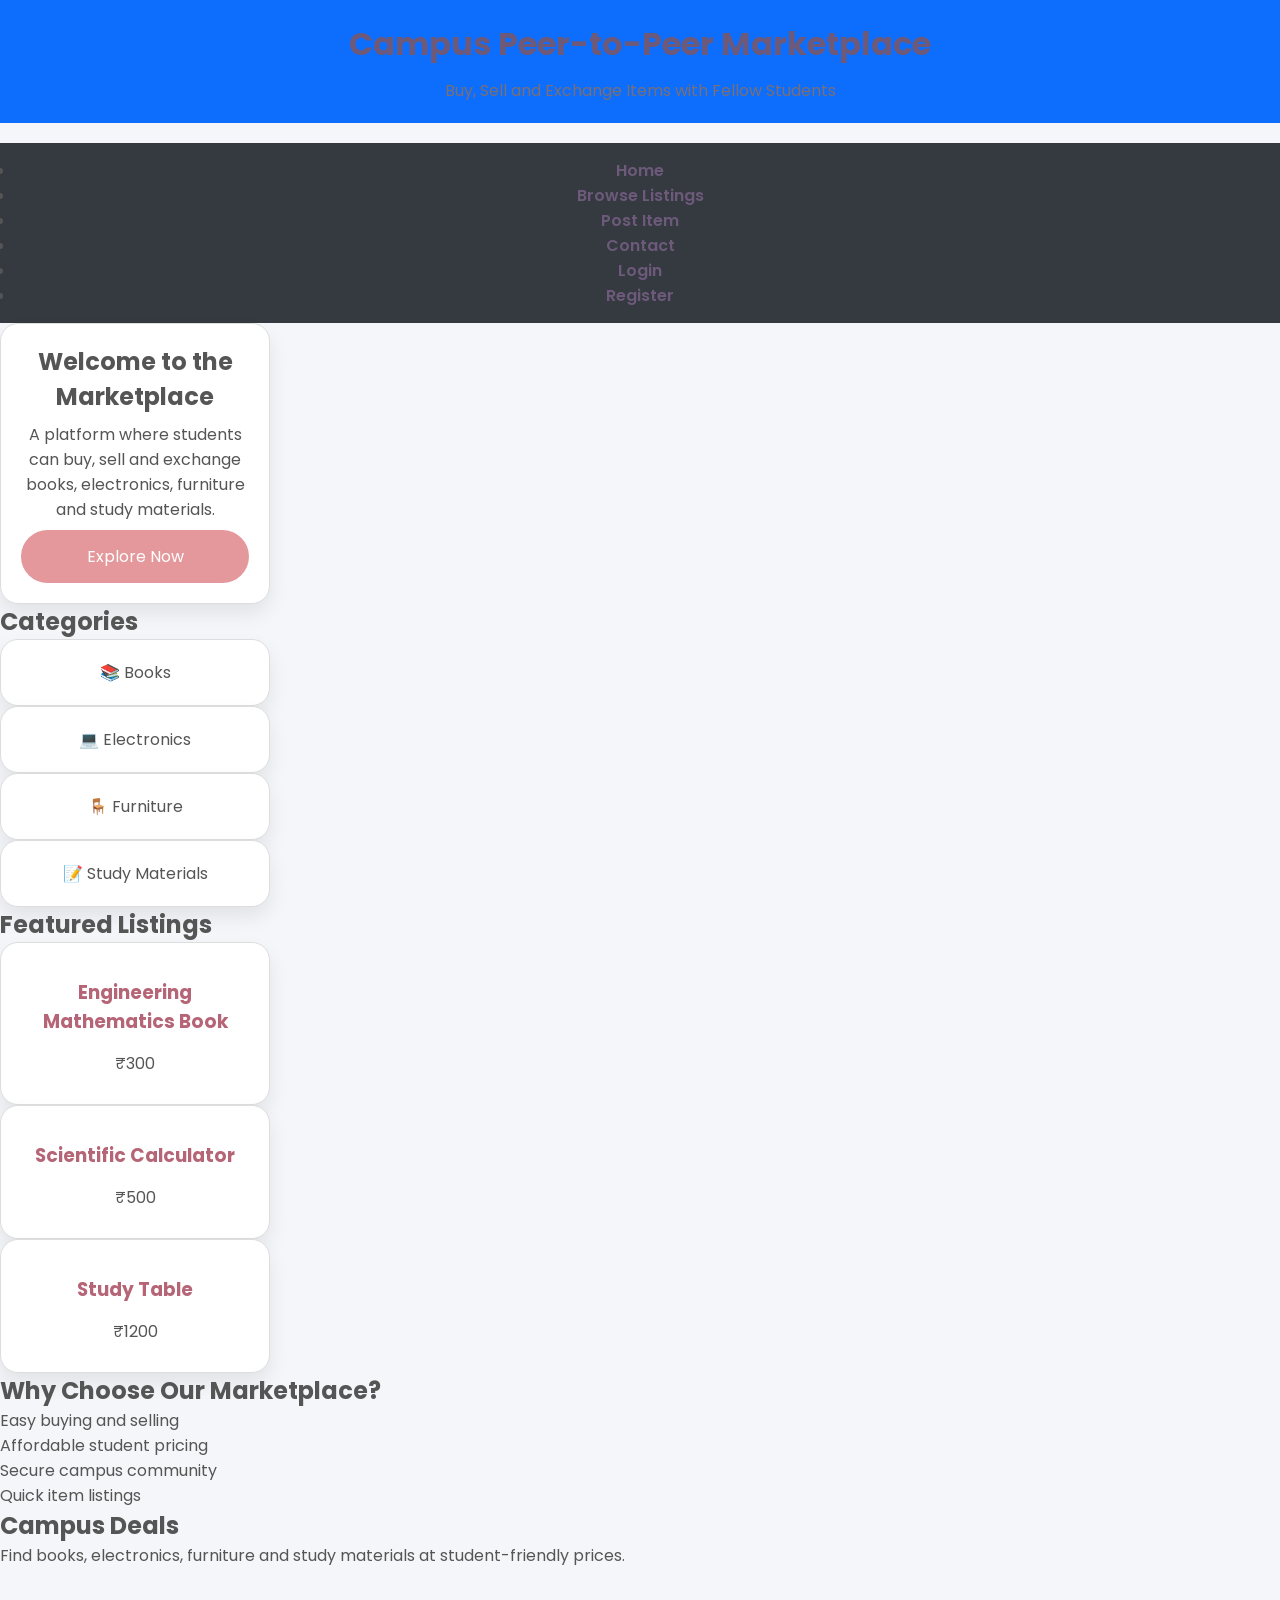
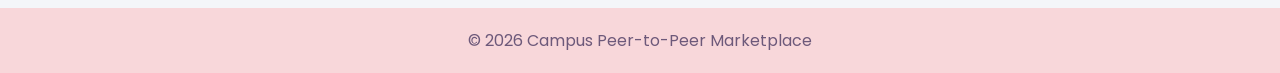
<file: index.html>
<!DOCTYPE html>
<html lang="en">
<head>
    <title>Campus Peer-to-Peer Marketplace</title>
    <link rel="stylesheet" href="css/style.css">
</head>
<body>
    <header>
    <h1>Campus Peer-to-Peer Marketplace</h1>
    <p>Buy, Sell and Exchange Items with Fellow Students</p>
</header>

<nav>
    <ul>
        <li><a href="index.html">Home</a></li>
        <li><a href="browse.html">Browse Listings</a></li>
        <li><a href="post.html">Post Item</a></li>
        <li><a href="contact.html">Contact</a></li>
        <li><a href="login.html">Login</a></li>
        <li><a href="register.html">Register</a></li>
     </ul>
</nav>

<div class="card">
    <h2>Welcome to the Marketplace</h2>
    <p>
        A platform where students can buy, sell and exchange books,
        electronics, furniture and study materials.
    </p>

    <button>Explore Now</button>
</div>

<section class="categories">
    <h2>Categories</h2>
    <div class="category-container">
        <div class="card">📚 Books</div>
        <div class="card">💻 Electronics</div>
        <div class="card">🪑 Furniture</div>
        <div class="card">📝 Study Materials</div>
    </div>
</section>

<section class="featured">
    <h2>Featured Listings</h2>

    <div class="card">
        <h3>Engineering Mathematics Book</h3>
        <p>₹300</p>
    </div>

    <div class="card">
        <h3>Scientific Calculator</h3>
        <p>₹500</p>
    </div>

    <div class="card">
        <h3>Study Table</h3>
        <p>₹1200</p>
    </div>
</section>
<h2>Why Choose Our Marketplace?</h2>
<ul>
    <li>Easy buying and selling</li>
    <li>Affordable student pricing</li>
    <li>Secure campus community</li>
    <li>Quick item listings</li>
</ul>
<section>
    <h2>Campus Deals</h2>
    <p>Find books, electronics, furniture and study materials at student-friendly prices.</p>
</section>

<footer>
    <p>&copy; 2026 Campus Peer-to-Peer Marketplace</p>
</footer>
<script src="js/script.js"></script>
</body>
</html>
</file>
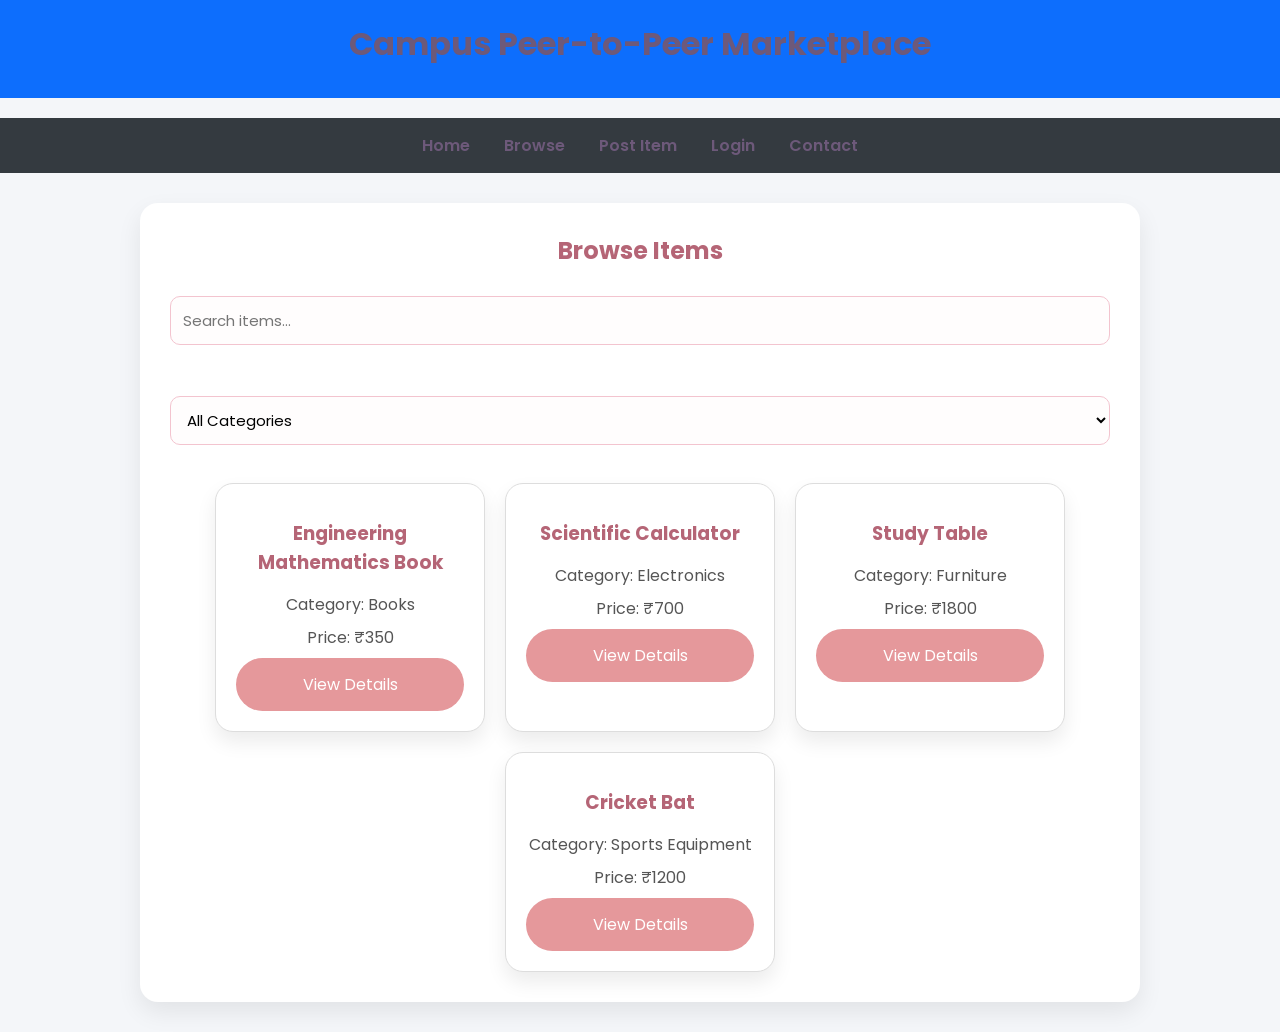
<file: browse.html>
<!DOCTYPE html>
<html lang="en">
<head>
    <meta charset="UTF-8">
    <meta name="viewport" content="width=device-width, initial-scale=1.0">
    <title>Browse Items</title>
    <link rel="stylesheet" href="css/style.css">
</head>
<body>

<header>
    <h1>Campus Peer-to-Peer Marketplace</h1>
</header>

<nav>
    <a href="index.html">Home</a>
    <a href="browse.html">Browse</a>
    <a href="post.html">Post Item</a>
    <a href="login.html">Login</a>
    <a href="contact.html">Contact</a>
</nav>

<div class="container">

<h2>Browse Items</h2>

<input type="text" placeholder="Search items...">

<br><br>

<select>
    <option>All Categories</option>
    <option>Books</option>
    <option>Electronics</option>
    <option>Furniture</option>
    <option>Sports Equipment</option>
</select>

<div class="card-container">

<div class="card">
<h3>Engineering Mathematics Book</h3>
<p>Category: Books</p>
<p>Price: ₹350</p>
<button>View Details</button>
</div>

<div class="card">
<h3>Scientific Calculator</h3>
<p>Category: Electronics</p>
<p>Price: ₹700</p>
<button>View Details</button>
</div>

<div class="card">
<h3>Study Table</h3>
<p>Category: Furniture</p>
<p>Price: ₹1800</p>
<button>View Details</button>
</div>

<div class="card">
<h3>Cricket Bat</h3>
<p>Category: Sports Equipment</p>
<p>Price: ₹1200</p>
<button>View Details</button>
</div>

</div>

</div>
<script src="js/script.js"></script>
</body>
</html>
</file>
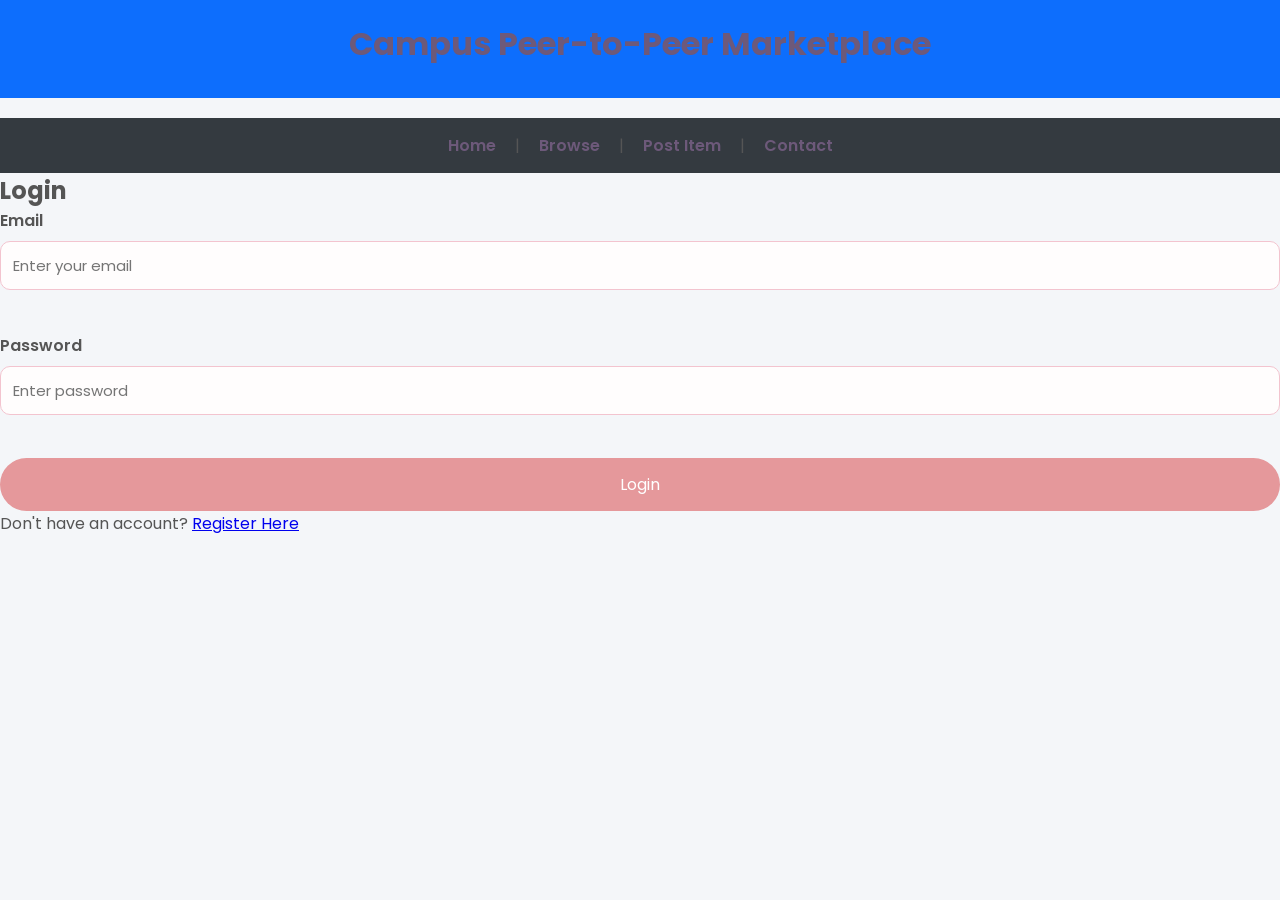
<file: login.html>
<!DOCTYPE html>
<html lang="en">
<head>
    <meta charset="UTF-8">
    <meta name="viewport" content="width=device-width, initial-scale=1.0">
    <title>Login</title>
    <link rel="stylesheet" href="css/style.css">
</head>
<body>

<header>
    <h1>Campus Peer-to-Peer Marketplace</h1>
</header>

<nav>
    <a href="index.html">Home</a> |
    <a href="browse.html">Browse</a> |
    <a href="post.html">Post Item</a> |
    <a href="contact.html">Contact</a>
</nav>

<h2>Login</h2>

<form id="loginForm">
    <label>Email</label><br>
    <input type="email" placeholder="Enter your email"><br><br>

    <label>Password</label><br>
    <input type="password" placeholder="Enter password"><br><br>

    <button type="submit">Login</button>
</form>

<p>Don't have an account?
<a href="register.html">Register Here</a></p>
<script src="js/script.js"></script>
</body>
</html>
</file>
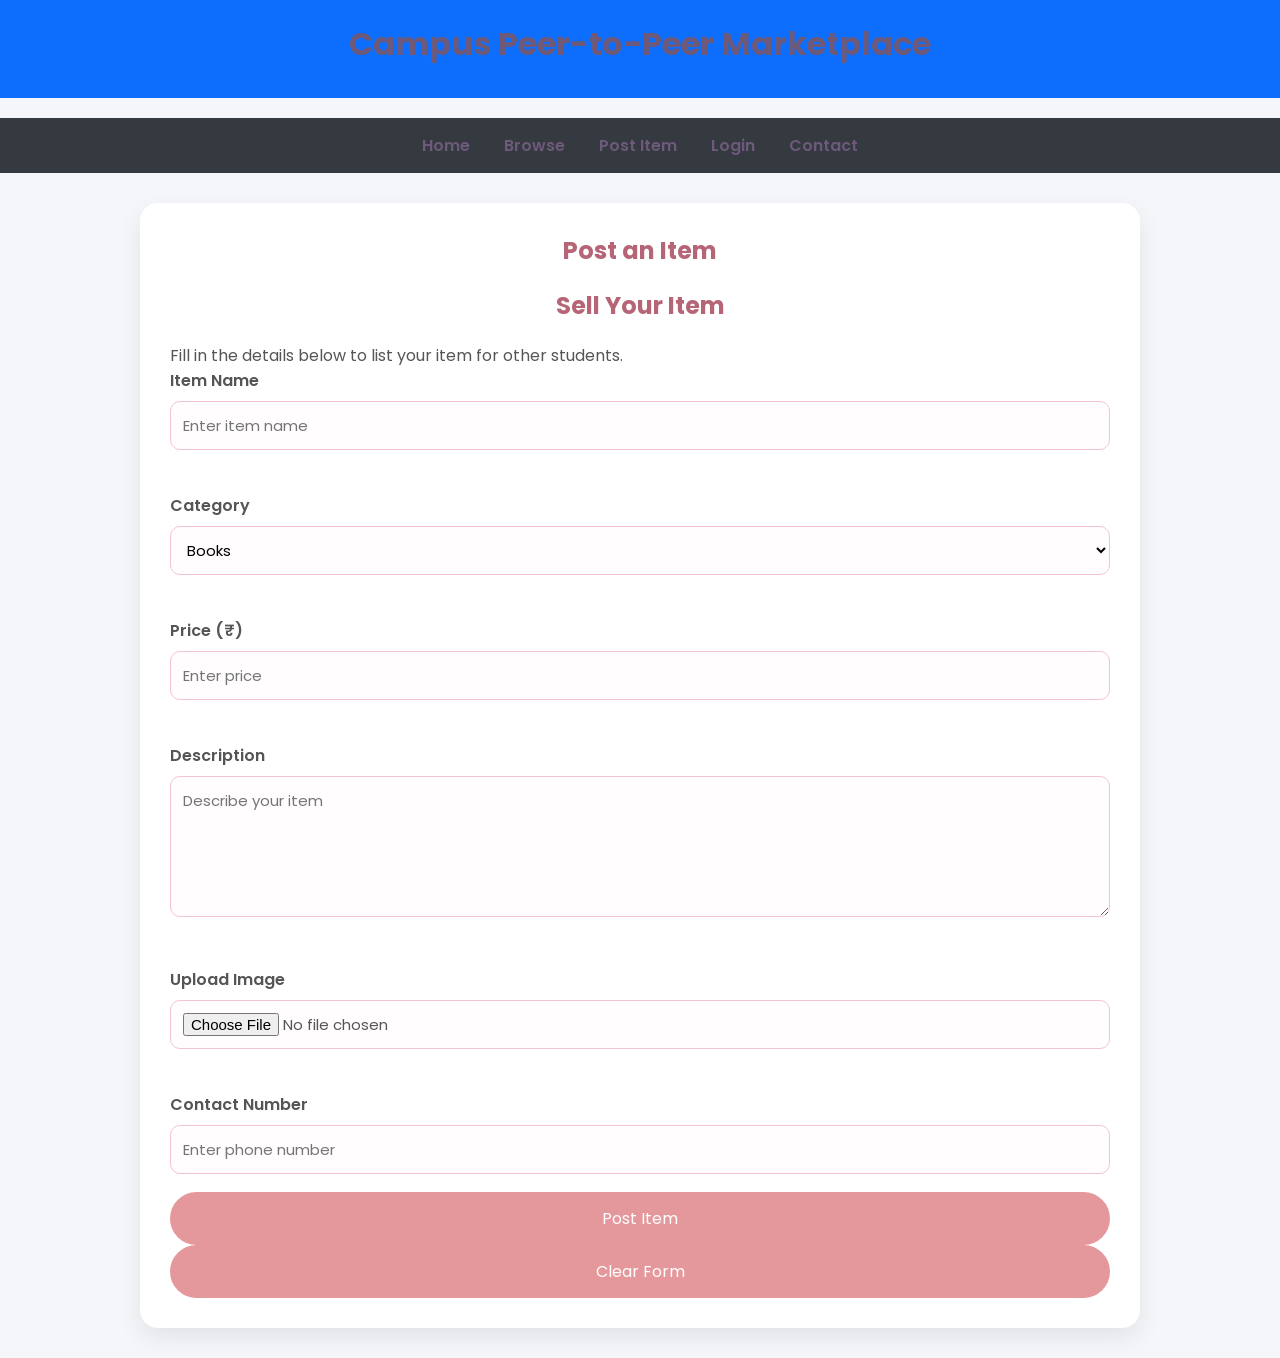
<file: post.html>
<!DOCTYPE html>
<html lang="en">
<head>
    <meta charset="UTF-8">
    <meta name="viewport" content="width=device-width, initial-scale=1.0">
    <title>Post Item</title>
    <link rel="stylesheet" href="css/style.css">
</head>
<body>

<header>
    <h1>Campus Peer-to-Peer Marketplace</h1>
</header>

<nav>
    <a href="index.html">Home</a>
    <a href="browse.html">Browse</a>
    <a href="post.html">Post Item</a>
    <a href="login.html">Login</a>
    <a href="contact.html">Contact</a>
</nav>

<div class="container">
    <h2>Post an Item</h2>
    <h2>Sell Your Item</h2>
<p>Fill in the details below to list your item for other students.</p>

    <form>

        <label>Item Name</label><br>
        <input type="text" placeholder="Enter item name"><br><br>

        <label>Category</label><br>
        <select><option>Books</option>
                <option>Electronics</option>
                <option>Furniture</option>
                <option>Stationery</option>
                <option>Sports Equipment</option>
                <option>Clothing</option>
                <option>Bicycles</option>
                <option>Others</option>
                
        </select><br><br>

        <label>Price (₹)</label><br>
        <input type="number" placeholder="Enter price"><br><br>

        <label>Description</label><br>
        <textarea rows="5" placeholder="Describe your item"></textarea><br><br>

        <label>Upload Image</label><br>
        <input type="file"><br><br>

        <label>Contact Number</label><br>
        <input type="tel" placeholder="Enter phone number" required>
        <button type="submit">Post Item</button>
        <button type="reset">Clear Form</button>

    </form>

</div>
<script src="js/script.js"></script>
</body>
</html>
</file>
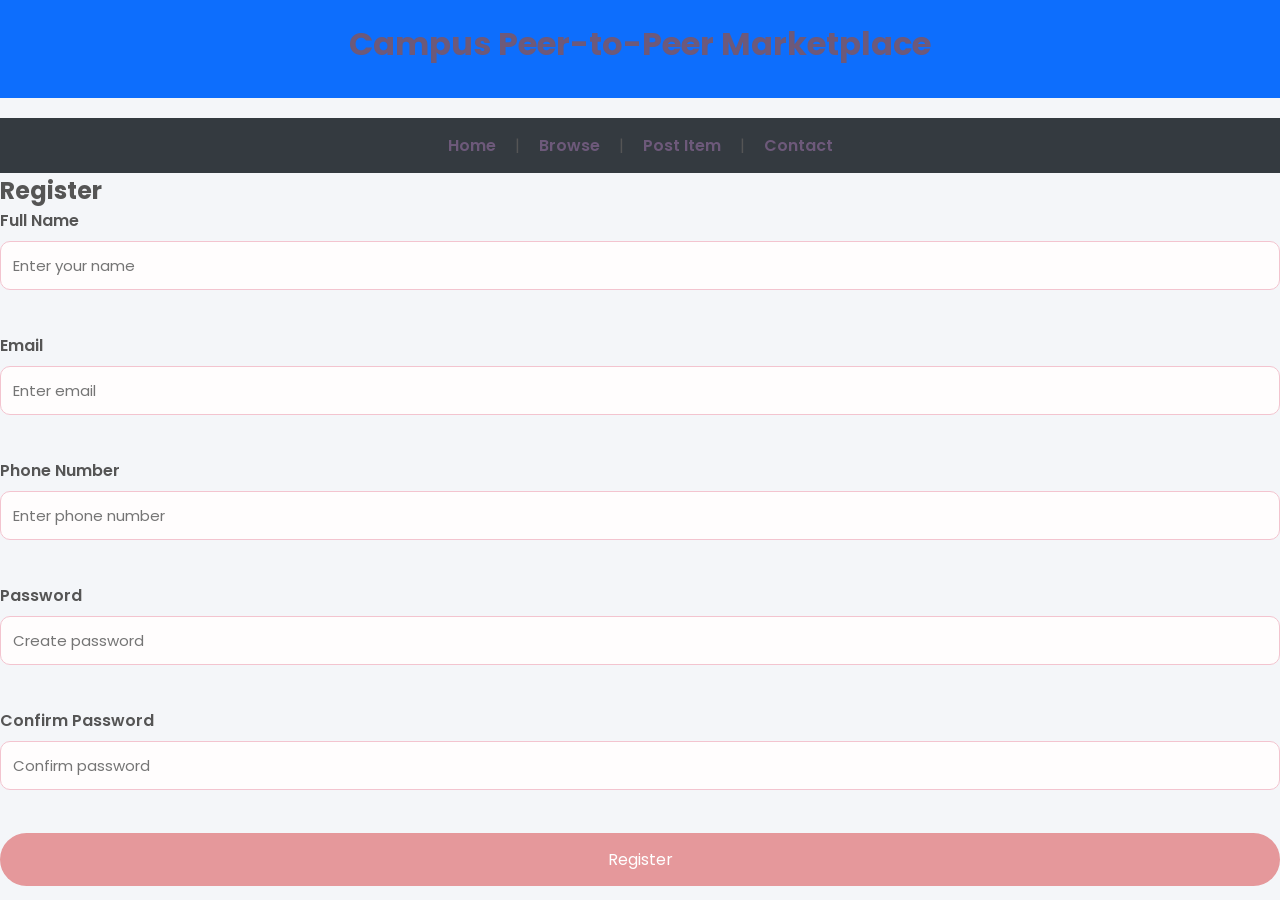
<file: register.html>
<!DOCTYPE html>
<html lang="en">
<head>
    <meta charset="UTF-8">
    <meta name="viewport" content="width=device-width, initial-scale=1.0">
    <title>Register</title>
    <link rel="stylesheet" href="css/style.css">
</head>
<body>

<header>
    <h1>Campus Peer-to-Peer Marketplace</h1>
</header>

<nav>
    <a href="index.html">Home</a> |
    <a href="browse.html">Browse</a> |
    <a href="post.html">Post Item</a> |
    <a href="contact.html">Contact</a>
</nav>

<h2>Register</h2>

<form id="registerForm">

<label>Full Name</label><br>
<input type="text" placeholder="Enter your name"><br><br>

<label>Email</label><br>
<input type="email" placeholder="Enter email"><br><br>

<label>Phone Number</label><br>
<input type="tel" placeholder="Enter phone number"><br><br>

<label>Password</label><br>
<input type="password" placeholder="Create password"><br><br>

<label>Confirm Password</label><br>
<input type="password" placeholder="Confirm password"><br><br>

<button type="submit">Register</button>

</form>
<script src="js/script.js"></script>
</body>
</html>
</file>
<file: css/style.css>
/* Google Font */
@import url('https://fonts.googleapis.com/css2?family=Poppins:wght@300;400;500;600&display=swap');

*{
    margin:0;
    padding:0;
    box-sizing:border-box;
    font-family:'Poppins',sans-serif;
}

body{
    background:#FFF8F5;
    color:#555;
}

/* Header */

header{
    background:#F8D7DA;
    text-align:center;
    padding:30px;
}

header h1{
    color:#6D597A;
    margin-bottom:10px;
}

header p{
    color:#7A6F74;
}

/* Navigation */

nav{
    background:white;
    text-align:center;
    padding:15px;
    margin-top:20px;
}

img{
    max-width:100%;
    border-radius:10px;
}

@media(max-width:768px){
    nav ul{
        flex-direction:column;
    }
}
.container{
    width:60%;
    margin:30px auto;
    background:white;
    padding:20px;
    border-radius:10px;
    box-shadow:0 0 10px rgba(0,0,0,0.2);
}

input,
select,
textarea{
    width:100%;
    padding:10px;
    margin-top:5px;
    margin-bottom:15px;
}

button{
    background:#007BFF;
    color:white;
    border:none;
    padding:12px 20px;
    border-radius:5px;}

button{
    width:100%;
    padding:15px;
    font-size:18px;
    background:#0d6efd;
    color:white;
    border:none;
    border-radius:8px;
    cursor:pointer;
}

button:hover{
    background:#0056b3;
    background:#0b5ed7;
}
.card-container{
    display:flex;
    flex-wrap:wrap;
    gap:20px;
    margin-top:20px;
}

.card{
    width:250px;
    border:1px solid #ddd;
    border-radius:10px;
    padding:15px;
    box-shadow:0 2px 8px rgba(0,0,0,0.2);
    background:white;
}

.card h3{
    margin-top:0;
}

.card button{
    width:100%;
}
body{
    background:#f4f6f9;
    font-family:Arial,sans-serif;
}

header{
    background:#0d6efd;
    color:white;
    padding:20px;
    text-align:center;
}

nav{
    background:#343a40;
    padding:15px;
    text-align:center;
}

nav a{
    text-decoration:none;
    color:#6D597A;
    margin:15px;
    font-weight:600;
    transition:.3s;
}

nav a:hover{
    color:#E5989B;
}

/* Container */

.container{
    width:90%;
    max-width:1000px;
    margin:30px auto;
    background:white;
    padding:30px;
    border-radius:18px;
    box-shadow:0 10px 25px rgba(0,0,0,.08);
}

.container h2{
    text-align:center;
    color:#B56576;
    margin-bottom:20px;
}

/* Inputs */

label{
    font-weight:600;
}

input,
textarea,
select{
    width:100%;
    padding:12px;
    margin:8px 0 18px;
    border:1px solid #F3C4CF;
    border-radius:10px;
    font-size:15px;
    background:#FFFDFD;
}

input:focus,
textarea:focus,
select:focus{
    outline:none;
    border:2px solid #E5989B;
}

/* Buttons */

button{
    width:100%;
    padding:14px;
    background:#E5989B;
    color:white;
    border:none;
    border-radius:30px;
    font-size:16px;
    cursor:pointer;
    transition:.3s;
}

button:hover{
    background:#D67A8B;
    transform:scale(1.03);
}

/* Browse Cards */

.card-container{
    display:flex;
    flex-wrap:wrap;
    justify-content:center;
    gap:20px;
}

.card{
    width:270px;
    background:white;
    border-radius:18px;
    padding:20px;
    text-align:center;
    box-shadow:0 10px 20px rgba(0,0,0,.08);
    transition:.3s;
}

.card:hover{
    transform:translateY(-6px);
}

.card img{
    width:100%;
    height:180px;
    object-fit:cover;
    border-radius:12px;
}

.card h3{
    color:#B56576;
    margin:15px 0;
}

.card p{
    margin:8px 0;
}

/* Contact Box */

.contact-info{
    margin-top:30px;
    background:#FFF0F3;
    padding:20px;
    border-radius:15px;
}

.contact-info h3{
    color:#B56576;
    margin-bottom:10px;
}

/* Footer */

footer{
    background:#F8D7DA;
    text-align:center;
    padding:20px;
    margin-top:40px;
    color:#6D597A;
}

/* Images */

img{
    width:100%;
    border-radius:12px;
}

/* Responsive */

@media(max-width:768px){

nav{
    display:flex;
    flex-direction:column;
    gap:12px;
}

.container{
    width:95%;
}

.card{
    width:100%;
}

}
</file>
